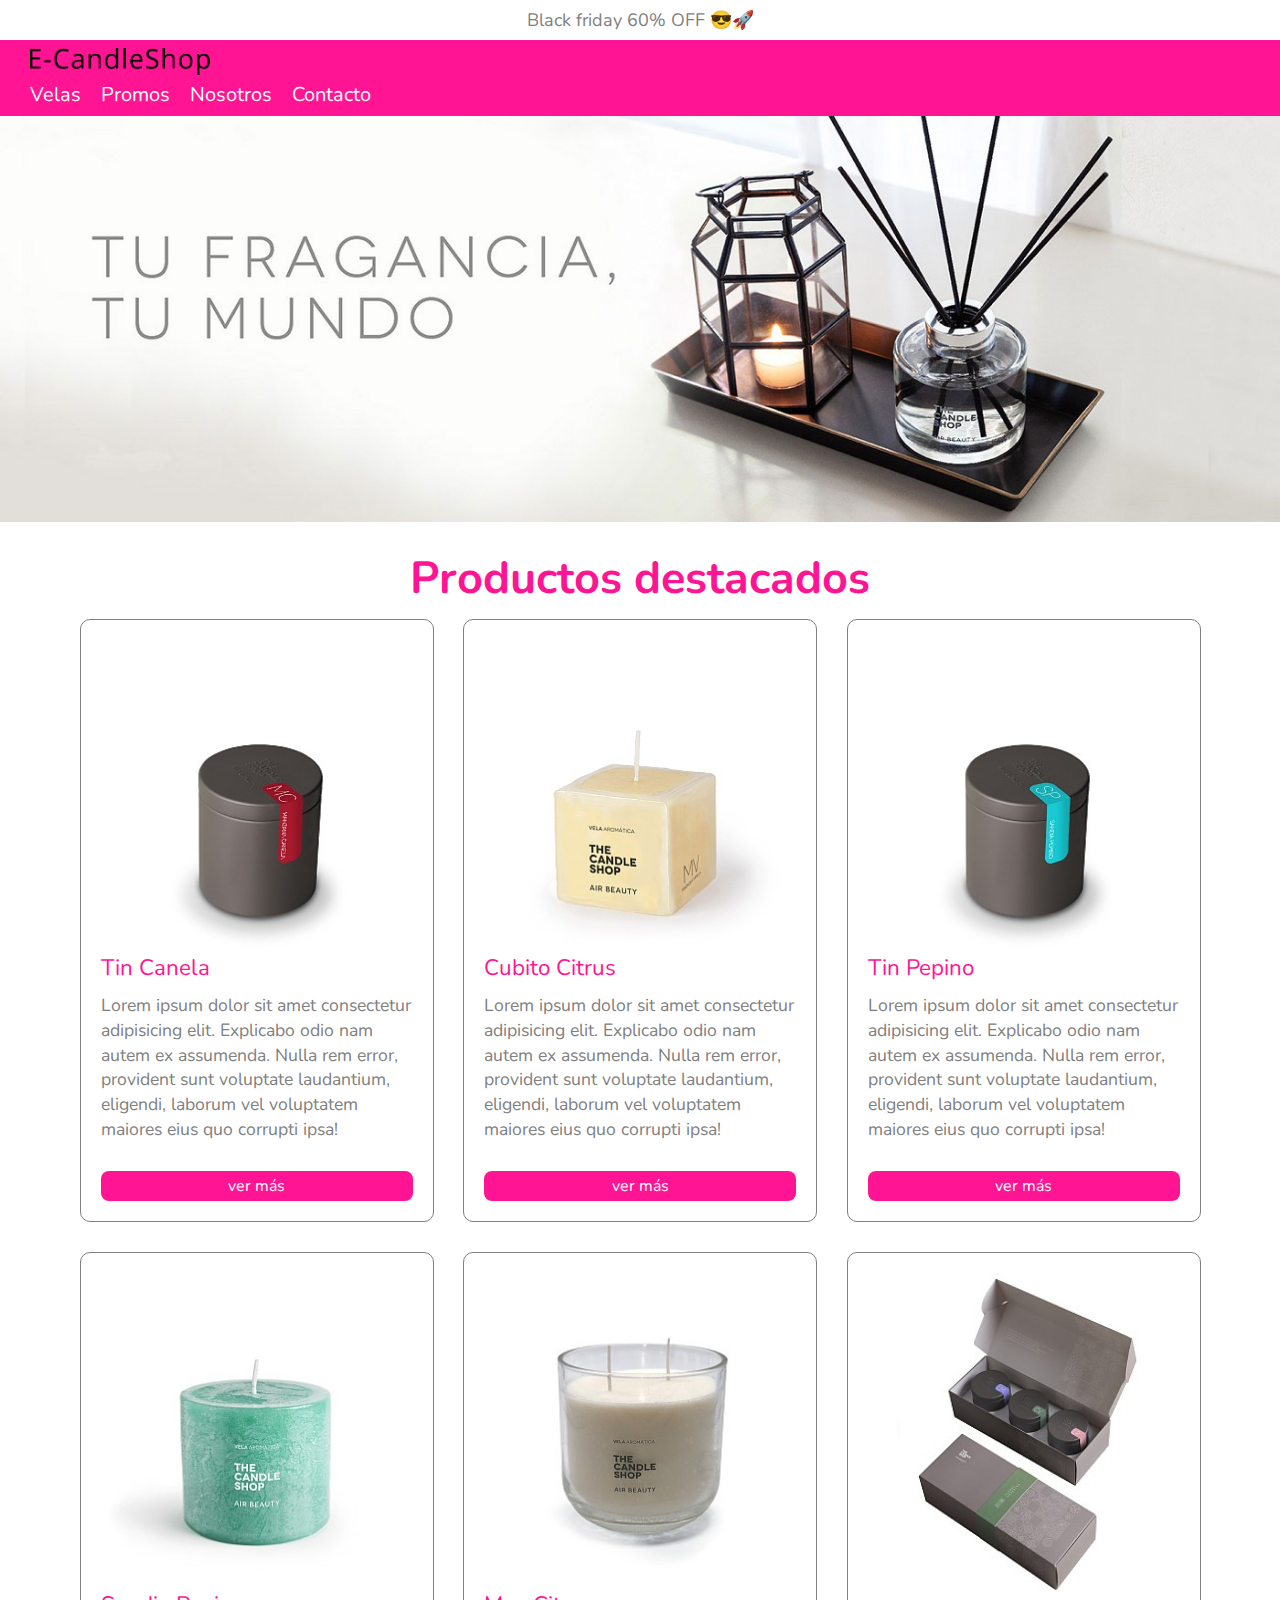
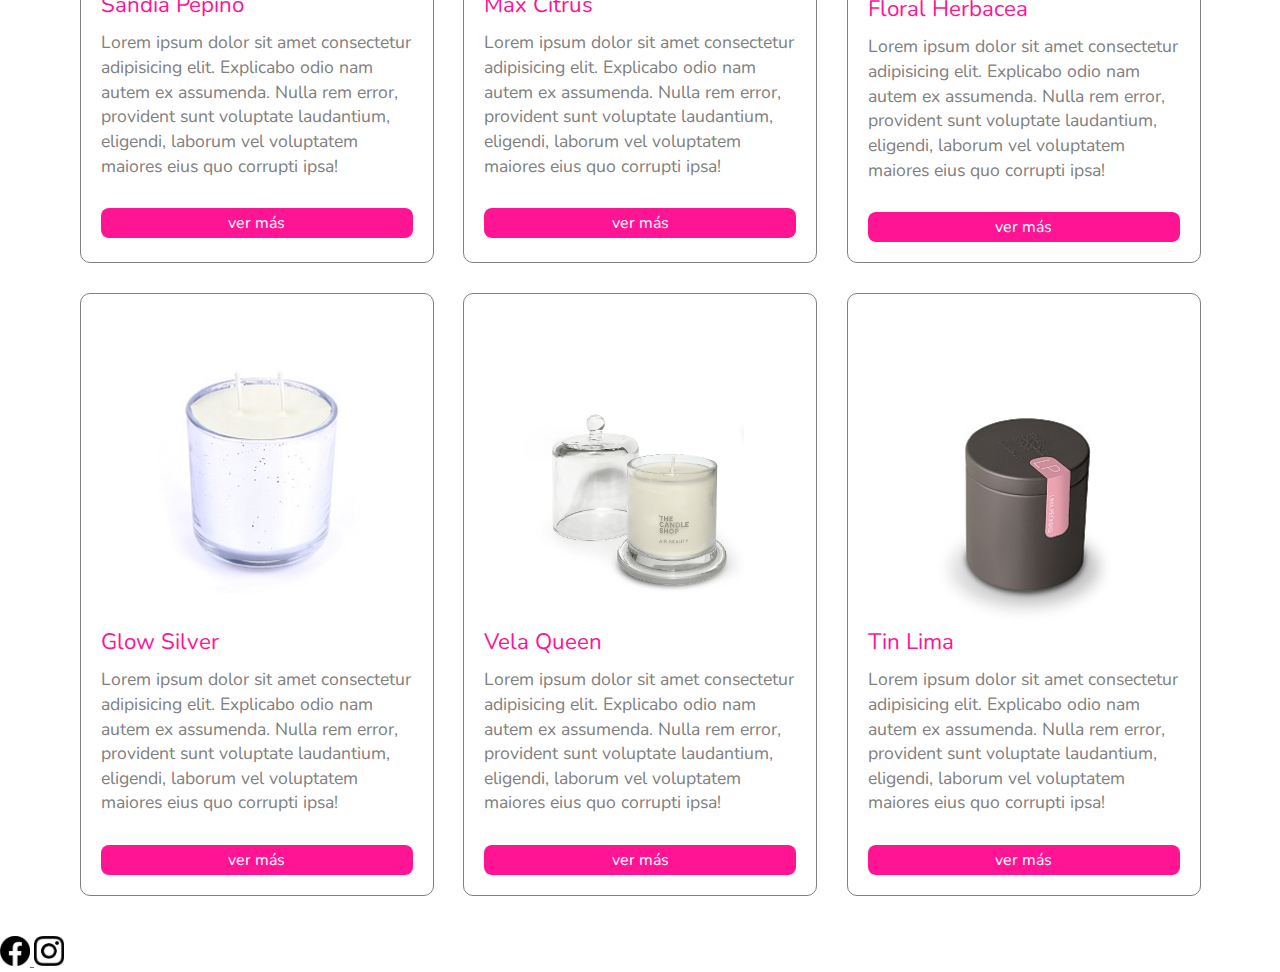
<file: index.html>
<!DOCTYPE html>
<html lang="es">
<head>
    <meta charset="UTF-8">
    <meta name="viewport" content="width=device-width, initial-scale=1.0">
    <title>E-candleShop - Velas artesanales 100% organicas</title>
    <!-- favicon -->
    <link rel="shortcut icon" href="./img/favicon.png" type="image/x-icon">
    <!-- mi css-->
    <link rel="stylesheet" href="./css/style.css">
</head>
<body>
    <div class="box-adds">
       <p>Black friday 60% OFF 😎🚀</p>
    </div>
    <!-- starts nav -->
    <nav class="menu">
        <img src="./img/logo.png" alt="Logo de E-candleShop">
        <ul>
            <!-- vinculos relativos -->
            <li>
                <a href="./pages/velas.html">Velas</a>
            </li>
            <li>
              <a href="./pages/promos.html">Promos</a>  
            </li>
            <li>
               <a href="./pages/nosotros.html">Nosotros</a> 
            </li>
            <li>
               <a href="./pages/contacto.html">Contacto</a> 
            </li>
        </ul>
    </nav>
    <!-- ends nav -->
    <!-- starts presentation -->
    <header>
        <img src="./img/headers/header-home.jpg" alt="Difusor artesanal de sabor rosa de soja 100% organica">
    </header>
    <!-- ends presentation -->
    <main>
        <!-- starts products -->
        <h1 class="text-bold">Productos destacados</h1>
        <section class="productos-destacados">
            <figure class="productos">
                <img src="./img/productos/Tin_Canela.jpg" alt="sgdfg sdffggf ">
                <figcaption>Tin Canela</figcaption>
                <p>Lorem ipsum dolor sit amet consectetur adipisicing elit. Explicabo odio nam autem ex assumenda. Nulla rem error, provident sunt voluptate laudantium, eligendi, laborum vel voluptatem maiores eius quo corrupti ipsa!</p>
                <a href="#">ver más</a>
            </figure>
            <!-- ends box 1 -->
            <figure class="productos">
                <img src="./img/productos/Cubito_Citrus.jpg" alt="sgdfg sdffggf ">
                <figcaption>Cubito Citrus</figcaption>
                <p>Lorem ipsum dolor sit amet consectetur adipisicing elit. Explicabo odio nam autem ex assumenda. Nulla rem error, provident sunt voluptate laudantium, eligendi, laborum vel voluptatem maiores eius quo corrupti ipsa!</p>
                <a href="#">ver más</a>
            </figure>
            <!-- ends box 2 -->
            <figure class="productos">
                <img src="./img/productos/Tin_Pepino.jpg" alt="sgdfg sdffggf ">
                <figcaption>Tin Pepino</figcaption>
                <p>Lorem ipsum dolor sit amet consectetur adipisicing elit. Explicabo odio nam autem ex assumenda. Nulla rem error, provident sunt voluptate laudantium, eligendi, laborum vel voluptatem maiores eius quo corrupti ipsa!</p>
                <a href="#">ver más</a>
            </figure>
            <!-- ends box 3 -->
            <figure class="productos">
                <img src="./img/productos/Sandia_Pepino_10X10.jpg" alt="sgdfg sdffggf ">
                <figcaption>Sandia Pepino</figcaption>
                <p>Lorem ipsum dolor sit amet consectetur adipisicing elit. Explicabo odio nam autem ex assumenda. Nulla rem error, provident sunt voluptate laudantium, eligendi, laborum vel voluptatem maiores eius quo corrupti ipsa!</p>
                <a href="#">ver más</a>
            </figure>
            <!-- ends box 4 -->
            <figure class="productos">
                <img src="./img/productos/Max_Citrus.jpg" alt="sgdfg sdffggf ">
                <figcaption>Max Citrus</figcaption>
                <p>Lorem ipsum dolor sit amet consectetur adipisicing elit. Explicabo odio nam autem ex assumenda. Nulla rem error, provident sunt voluptate laudantium, eligendi, laborum vel voluptatem maiores eius quo corrupti ipsa!</p>
                <a href="#">ver más</a>
            </figure>
            <!-- ends box 4 -->
            <figure class="productos">
                <img src="./img/productos/Floral_Herbacea.jpg" alt="sgdfg sdffggf ">
                <figcaption>Floral Herbacea</figcaption>
                <p>Lorem ipsum dolor sit amet consectetur adipisicing elit. Explicabo odio nam autem ex assumenda. Nulla rem error, provident sunt voluptate laudantium, eligendi, laborum vel voluptatem maiores eius quo corrupti ipsa!</p>
                <a href="#">ver más</a>
            </figure>
            <!-- ends box 4 -->
            <figure class="productos">
                <img src="./img/productos/Glow_Silver_XL.jpg" alt="sgdfg sdffggf ">
                <figcaption>Glow Silver</figcaption>
                <p>Lorem ipsum dolor sit amet consectetur adipisicing elit. Explicabo odio nam autem ex assumenda. Nulla rem error, provident sunt voluptate laudantium, eligendi, laborum vel voluptatem maiores eius quo corrupti ipsa!</p>
                <a href="#">ver más</a>
            </figure>
            <!-- ends box 4 -->
            <figure class="productos">
                <img src="./img/productos/Vela_Queen_II.jpg" alt="sgdfg sdffggf ">
                <figcaption>Vela Queen</figcaption>
                <p>Lorem ipsum dolor sit amet consectetur adipisicing elit. Explicabo odio nam autem ex assumenda. Nulla rem error, provident sunt voluptate laudantium, eligendi, laborum vel voluptatem maiores eius quo corrupti ipsa!</p>
                <a href="#">ver más</a>
            </figure>
            <!-- ends box 4 -->
            <figure class="productos">
                <img src="./img/productos/Tin_Lima.jpg" alt="sgdfg sdffggf ">
                <figcaption>Tin Lima</figcaption>
                <p>Lorem ipsum dolor sit amet consectetur adipisicing elit. Explicabo odio nam autem ex assumenda. Nulla rem error, provident sunt voluptate laudantium, eligendi, laborum vel voluptatem maiores eius quo corrupti ipsa!</p>
                <a href="#">ver más</a>
            </figure>
            <!-- ends box 4 -->
        </section>
        <!-- ends products -->
    </main>
    <!-- starts footer -->
    <footer>
        <!-- starts social icons -->
        <div>
            <!-- vinculos absolutos -->
            <a href="https://coderhouse.com" target="_blank">
                <img src="./img/iconos/facebook.png" alt="Seguinos en Facebook">
            </a>
            <a href="https://instagram.com" target="_blank">
                <img src="./img/iconos/instagram.png" alt="Seguinos en Instagram">
            </a>
        </div>
        <!-- ends social icons -->
    </footer>
    <!-- ends footer -->
</body>
</html>
</file>
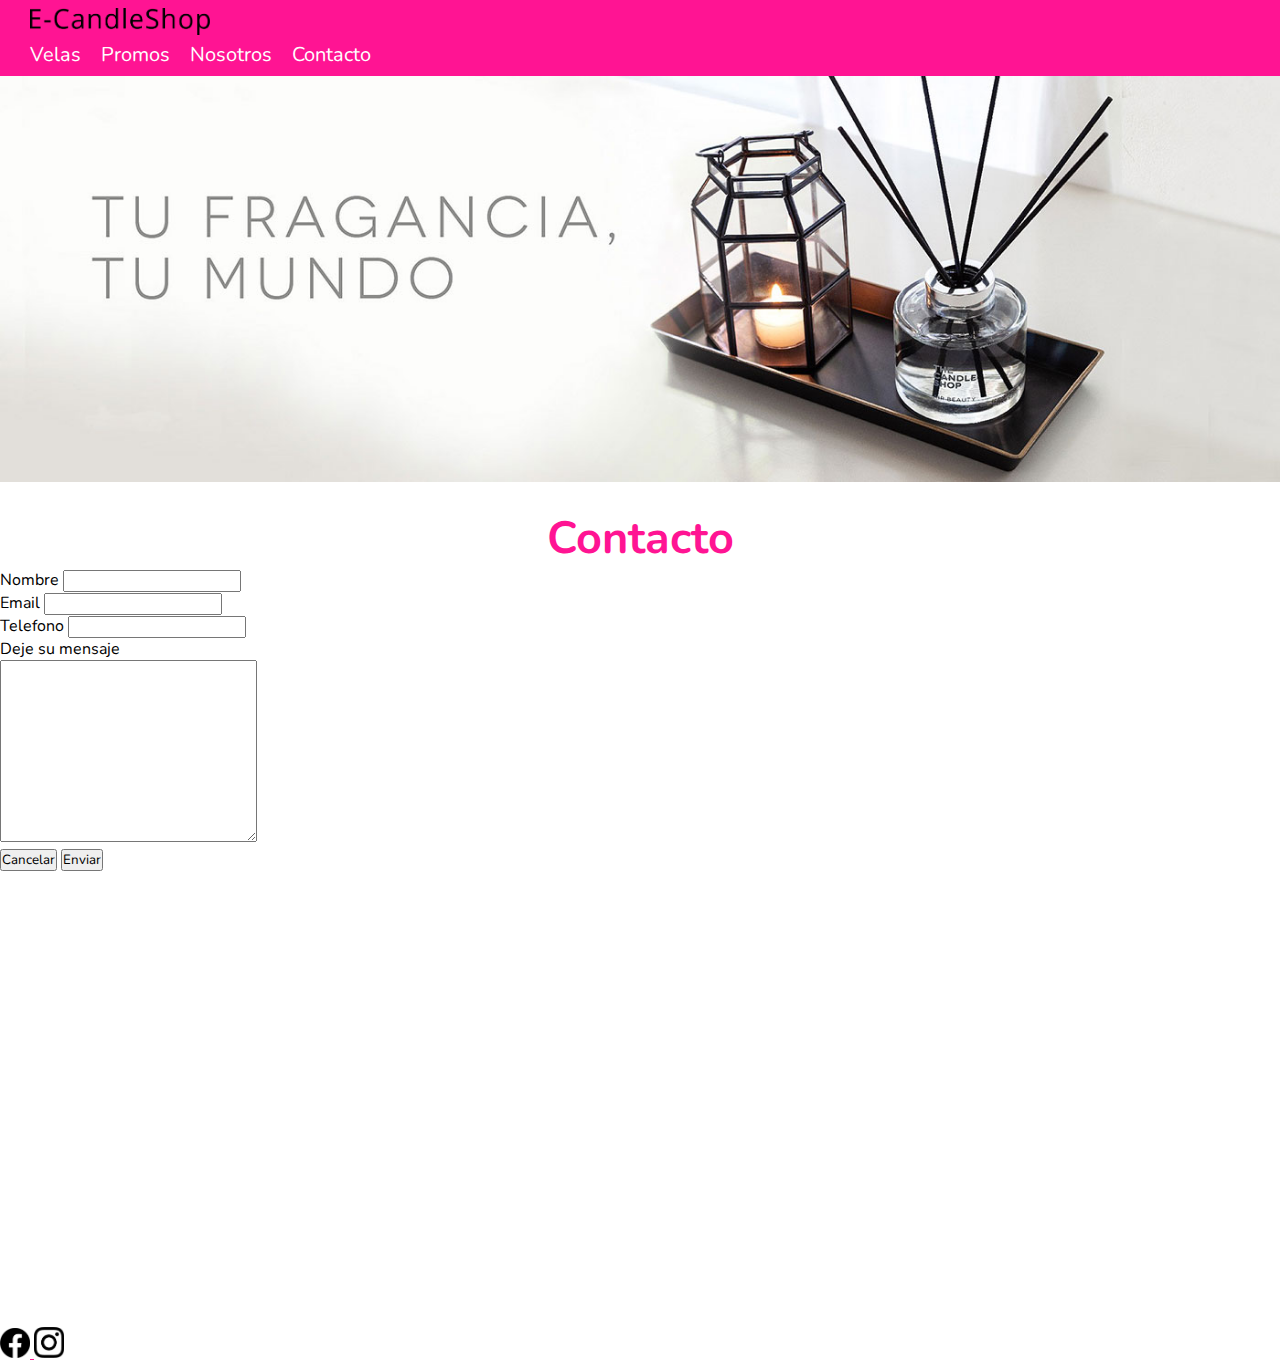
<file: pages/contacto.html>
<!DOCTYPE html>
<html lang="es">
<head>
    <meta charset="UTF-8">
    <meta name="viewport" content="width=device-width, initial-scale=1.0">
    <title>E-candleShop - Contacto</title>
    <!-- favicon -->
    <link rel="shortcut icon" href="../img/favicon.png" type="image/x-icon">
    <link rel="stylesheet" href="../css/style.css">
</head>
<body>
    <!-- starts nav -->
    <nav class="menu">
        <a href="../index.html">
            <img src="../img/logo.png" alt="Logo de E-candleShop">
        </a>
        <ul>
            <li>
                <a href="./velas.html">Velas</a>
            </li>
            <li>
              <a href="./promos.html">Promos</a>  
            </li>
            <li>
               <a href="./nosotros.html">Nosotros</a> 
            </li>
            <li>
               <a href="#">Contacto</a> 
            </li>
        </ul>
    </nav>
    <!-- ends nav -->
    <!-- starts presentation -->
    <header>
        <img src="../img/headers/header-home.jpg" alt="Difusor artesanal de sabor rosa de soja 100% organica">
    </header>
    <!-- ends presentation -->
    <main>
        <!-- starts intro -->
        <section>
            <h1>Contacto</h1>
            <form action="envio.php" method="post">
                <div>
                    <label for="nombre">Nombre</label>
                    <input type="text" id="nombre">
                </div>
                <div>
                    <label for="email">Email</label>
                    <input type="email" id="email">
                </div>
                <div>
                    <label for="tel">Telefono</label>
                    <input type="tel" id="tel">
                </div>
                <div>
                    <label for="mensaje">Deje su mensaje</label>
                    <br>
                    <textarea name="" id="" cols="30" rows="10"></textarea>
                </div>
                <input type="reset" value="Cancelar">
                <input type="submit" value="Enviar">
            </form>
            <!-- ends form -->
            <!-- starts map -->
            <iframe src="https://www.google.com/maps/embed?pb=!1m18!1m12!1m3!1d3283.8376151170237!2d-58.39182389999999!3d-34.6082675!2m3!1f0!2f0!3f0!3m2!1i1024!2i768!4f13.1!3m3!1m2!1s0x95bccac2fdcc9781%3A0xbc63274c7a8b0df8!2sAv.%20Callao%2067%2C%20C1022AAA%20CABA!5e0!3m2!1ses!2sar!4v1701306752340!5m2!1ses!2sar" width="600" height="450" style="border:0;" allowfullscreen="" loading="lazy" referrerpolicy="no-referrer-when-downgrade"></iframe>
            <!-- ends map -->
            <!-- youtube
            <iframe width="560" height="315" src="https://www.youtube.com/embed/KiCrU4I2C0w?si=uqKs2I5ZRkrCD0Aj" title="YouTube video player" frameborder="0" allow="accelerometer; autoplay; clipboard-write; encrypted-media; gyroscope; picture-in-picture; web-share" allowfullscreen></iframe>-->
            <!-- spotify 
            <iframe style="border-radius:12px" src="https://open.spotify.com/embed/playlist/0YVdd0Lau3Qah8E111qBIa?utm_source=generator&theme=0" width="100%" height="352" frameBorder="0" allowfullscreen="" allow="autoplay; clipboard-write; encrypted-media; fullscreen; picture-in-picture" loading="lazy"></iframe>-->
        </section>
    </main>
    <!-- starts footer -->
    <footer>
        <!-- starts social icons -->
        <div>
            <!-- vinculos absolutos -->
            <a href="https://coderhouse.com" target="_blank">
                <img src="../img/iconos/facebook.png" alt="Seguinos en Facebook">
            </a>
            <a href="https://instagram.com" target="_blank">
                <img src="../img/iconos/instagram.png" alt="Seguinos en Instagram">
            </a>
        </div>
        <!-- ends social icons -->
    </footer>
    <!-- ends footer -->
</body>
</html>
</file>
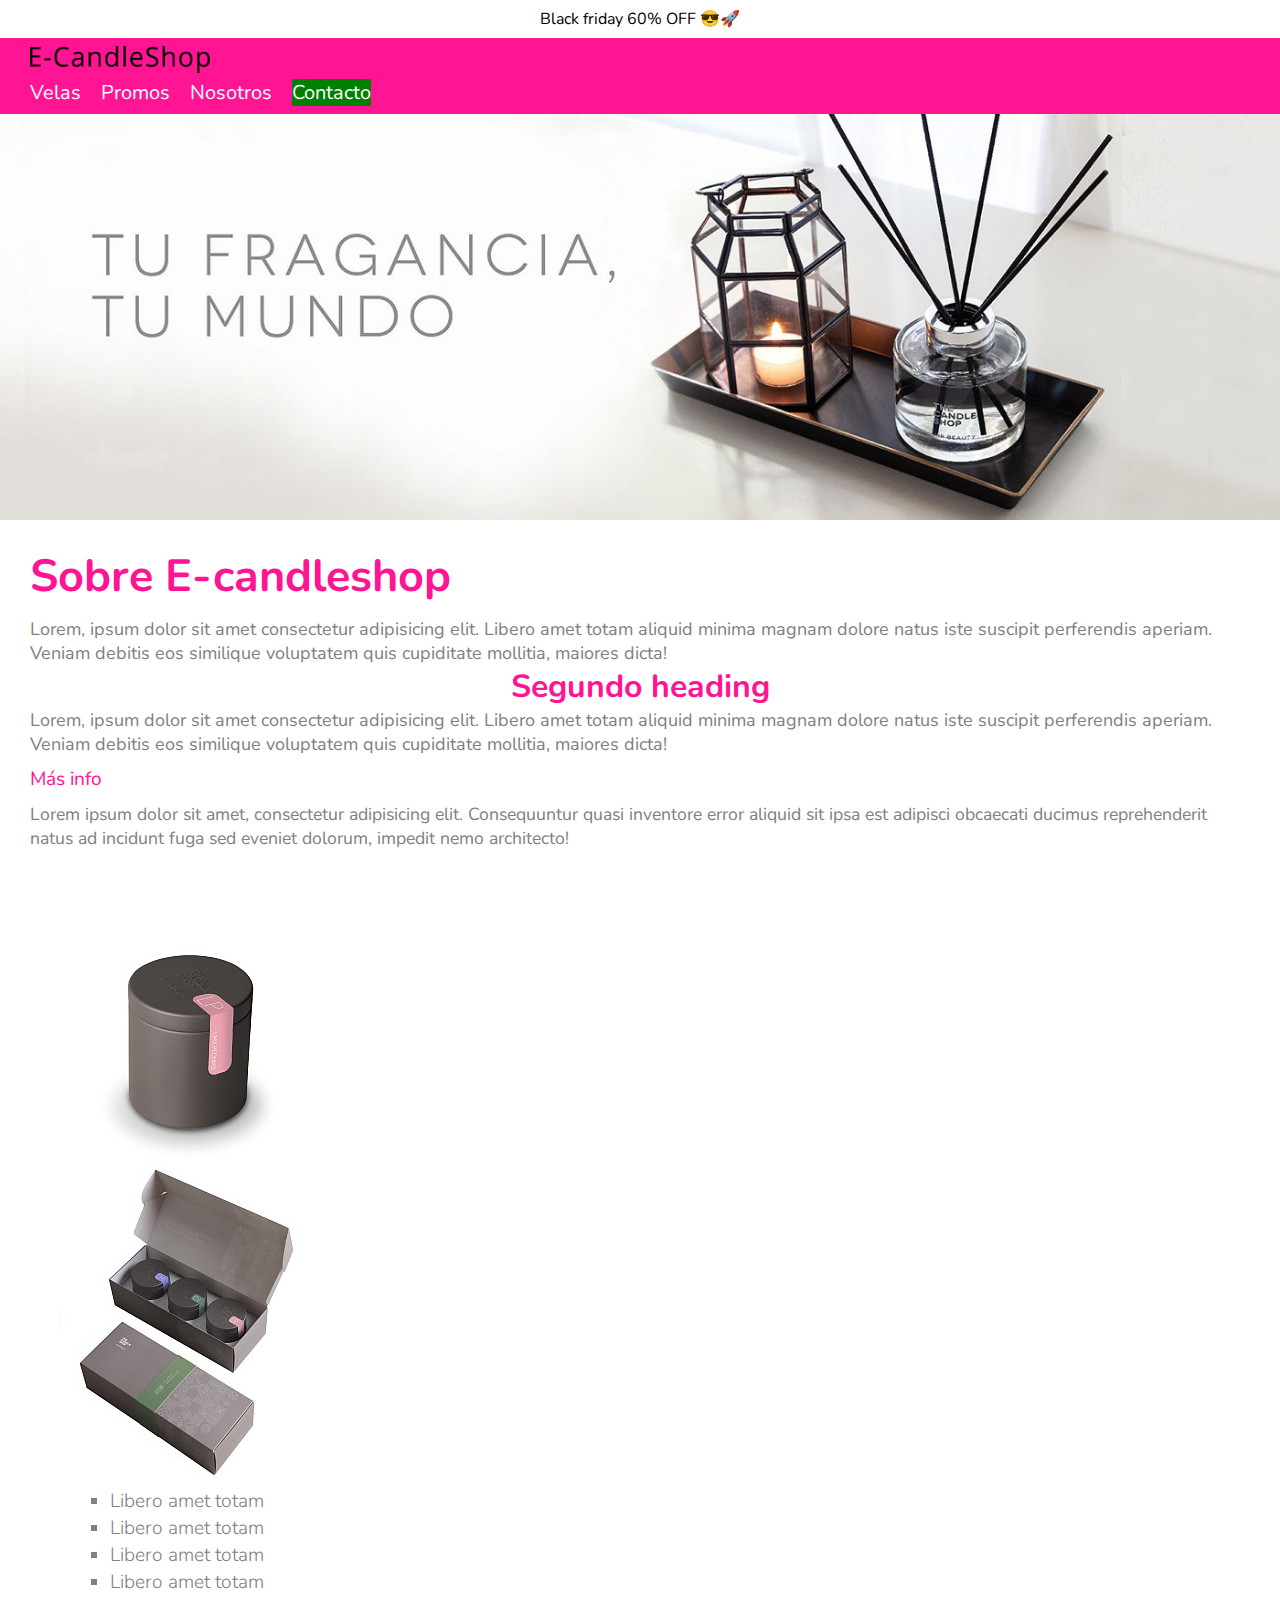
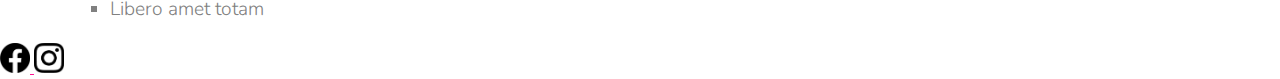
<file: pages/nosotros.html>
<!DOCTYPE html>
<html lang="es">
<head>
    <meta charset="UTF-8">
    <meta name="viewport" content="width=device-width, initial-scale=1.0">
    <title>E-candleShop - Sobre nosotros</title>
    <!-- favicon -->
    <link rel="shortcut icon" href="../img/favicon.png" type="image/x-icon">
    <link rel="stylesheet" href="../css/style.css">
</head>
<body>
    <div class="box-adds">
        Black friday 60% OFF 😎🚀
    </div>
    <!-- starts nav -->
    <nav class="menu">
        <a href="../index.html">
            <img src="../img/logo.png" alt="Logo de E-candleShop">
        </a>
        <ul>
            <li>
                <a href="./velas.html">Velas</a>
            </li>
            <li>
              <a href="./promos.html">Promos</a>  
            </li>
            <li>
               <a href="#">Nosotros</a> 
            </li>
            <li>
               <a href="./contacto.html" class="active">Contacto</a> 
            </li>
        </ul>
    </nav>
    <!-- ends nav -->
    <!-- starts presentation -->
    <header>
        <img src="../img/headers/header-home.jpg" alt="Difusor artesanal de sabor rosa de soja 100% organica">
    </header>
    <!-- ends presentation -->
    <main class="about">
        <section class="about__box">
            <div>
                <h1 class="about__header--left">Sobre E-candleshop</h1>
                <p>Lorem, ipsum dolor sit amet consectetur adipisicing elit. Libero amet totam aliquid minima magnam dolore     <span>natus iste suscipit perferendis aperiam</span>. Veniam debitis eos similique voluptatem quis cupiditate mollitia, maiores dicta!</p>
                <h2>Segundo heading</h2>
                <p class="about__text--important">Lorem, ipsum dolor sit amet consectetur adipisicing elit. Libero amet totam aliquid minima magnam dolore natus iste suscipit perferendis aperiam. Veniam debitis eos similique voluptatem quis cupiditate mollitia, maiores dicta!</p>
            </div>
        </section>
        <section class="about__box--reverse">
            <ul class="about__list--gray">
                <li>Libero amet totam</li>
                <li class="sinBold">Libero amet totam</li>
                <li>Libero amet totam</li>
                <li>Libero amet totam</li>
                <li>Libero amet totam</li>
            </ul>
            <img src="../img/productos/Floral_Herbacea.jpg" alt="">
            <img src="../img/productos/Tin_Lima.jpg" alt="">
            <p class="about__text--md">Lorem ipsum dolor sit amet, consectetur adipisicing elit. Consequuntur quasi inventore error aliquid sit ipsa est adipisci obcaecati ducimus reprehenderit natus ad incidunt fuga sed eveniet dolorum, impedit nemo architecto!</p>
            <a href="#" class="about__link--left">Más info</a>
        </section>
        
    </main>
    <!-- starts footer -->
    <footer>
        <!-- starts social icons -->
        <div>
            <!-- vinculos absolutos -->
            <a href="https://coderhouse.com" target="_blank">
                <img src="../img/iconos/facebook.png" alt="Seguinos en Facebook">
            </a>
            <a href="https://instagram.com" target="_blank">
                <img src="../img/iconos/instagram.png" alt="Seguinos en Instagram">
            </a>
        </div>
        <!-- ends social icons -->
    </footer>
    <!-- ends footer -->
</body>
</html>
</file>
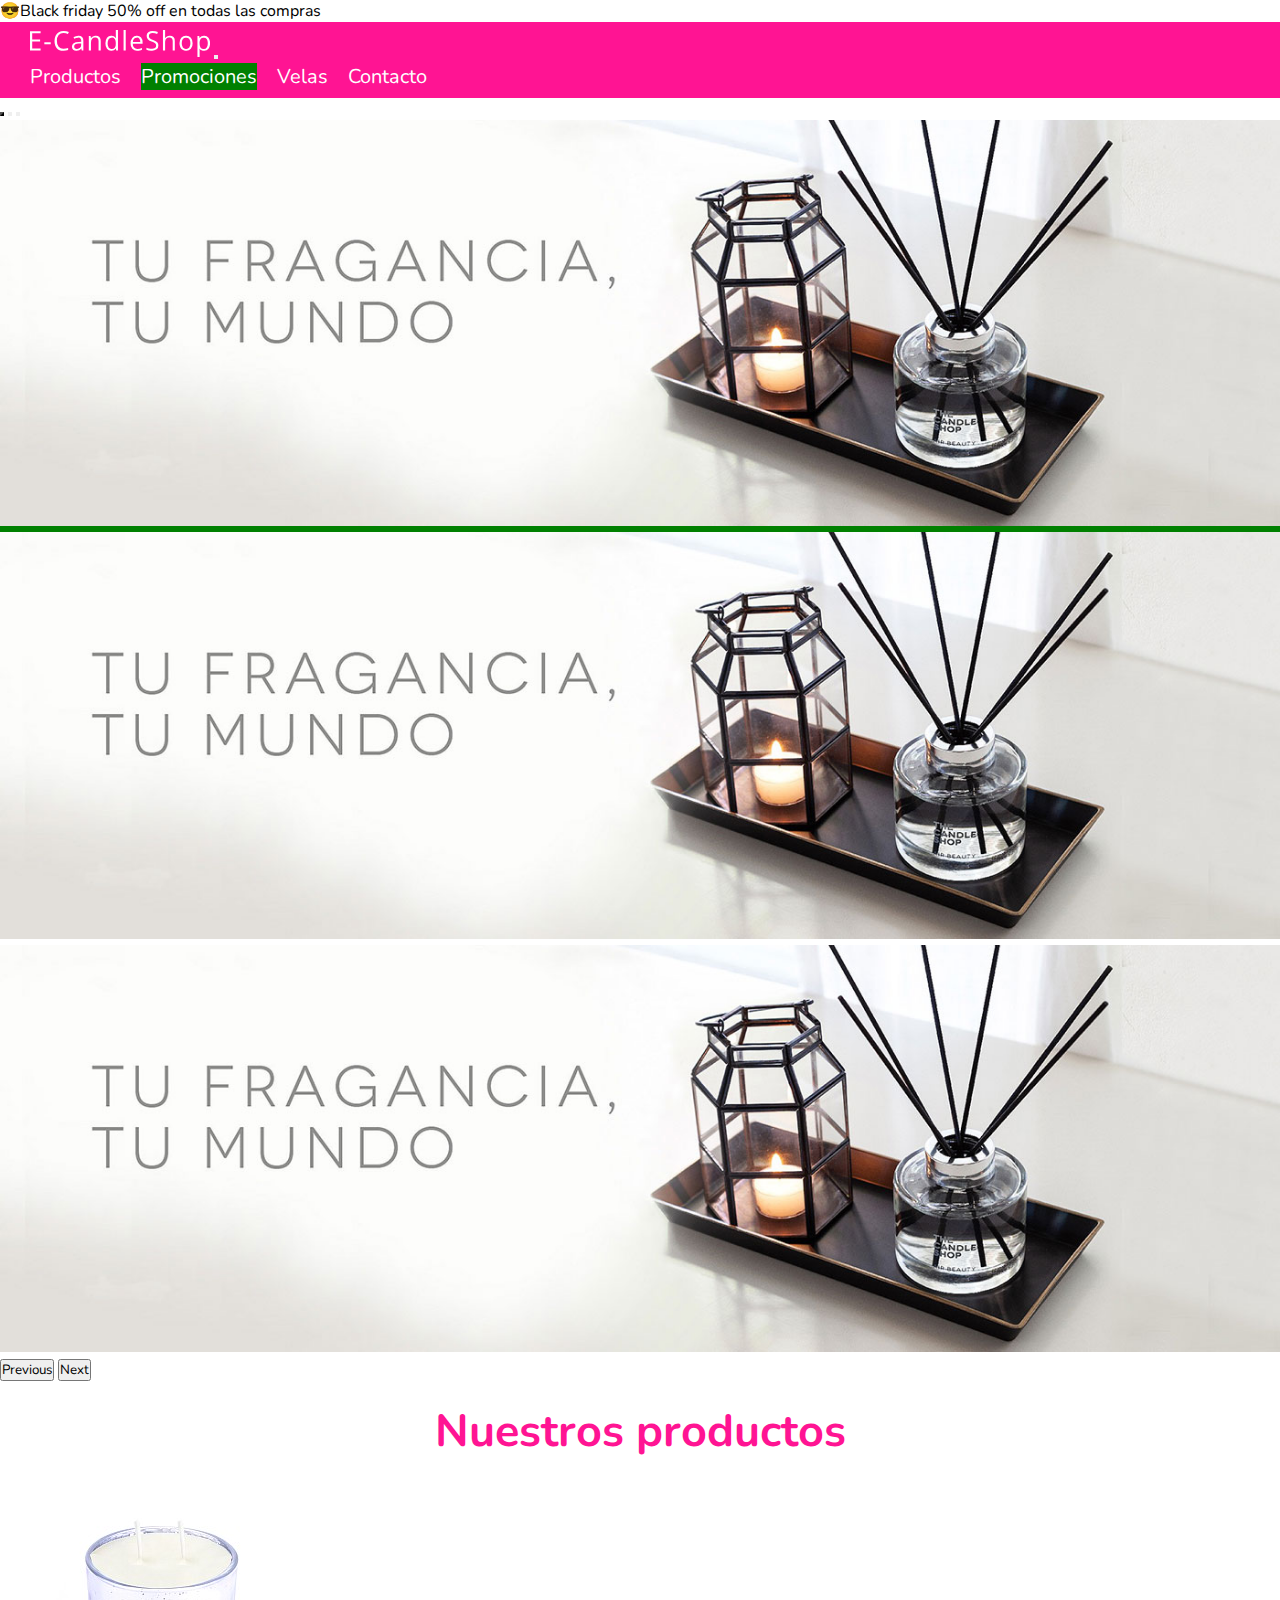
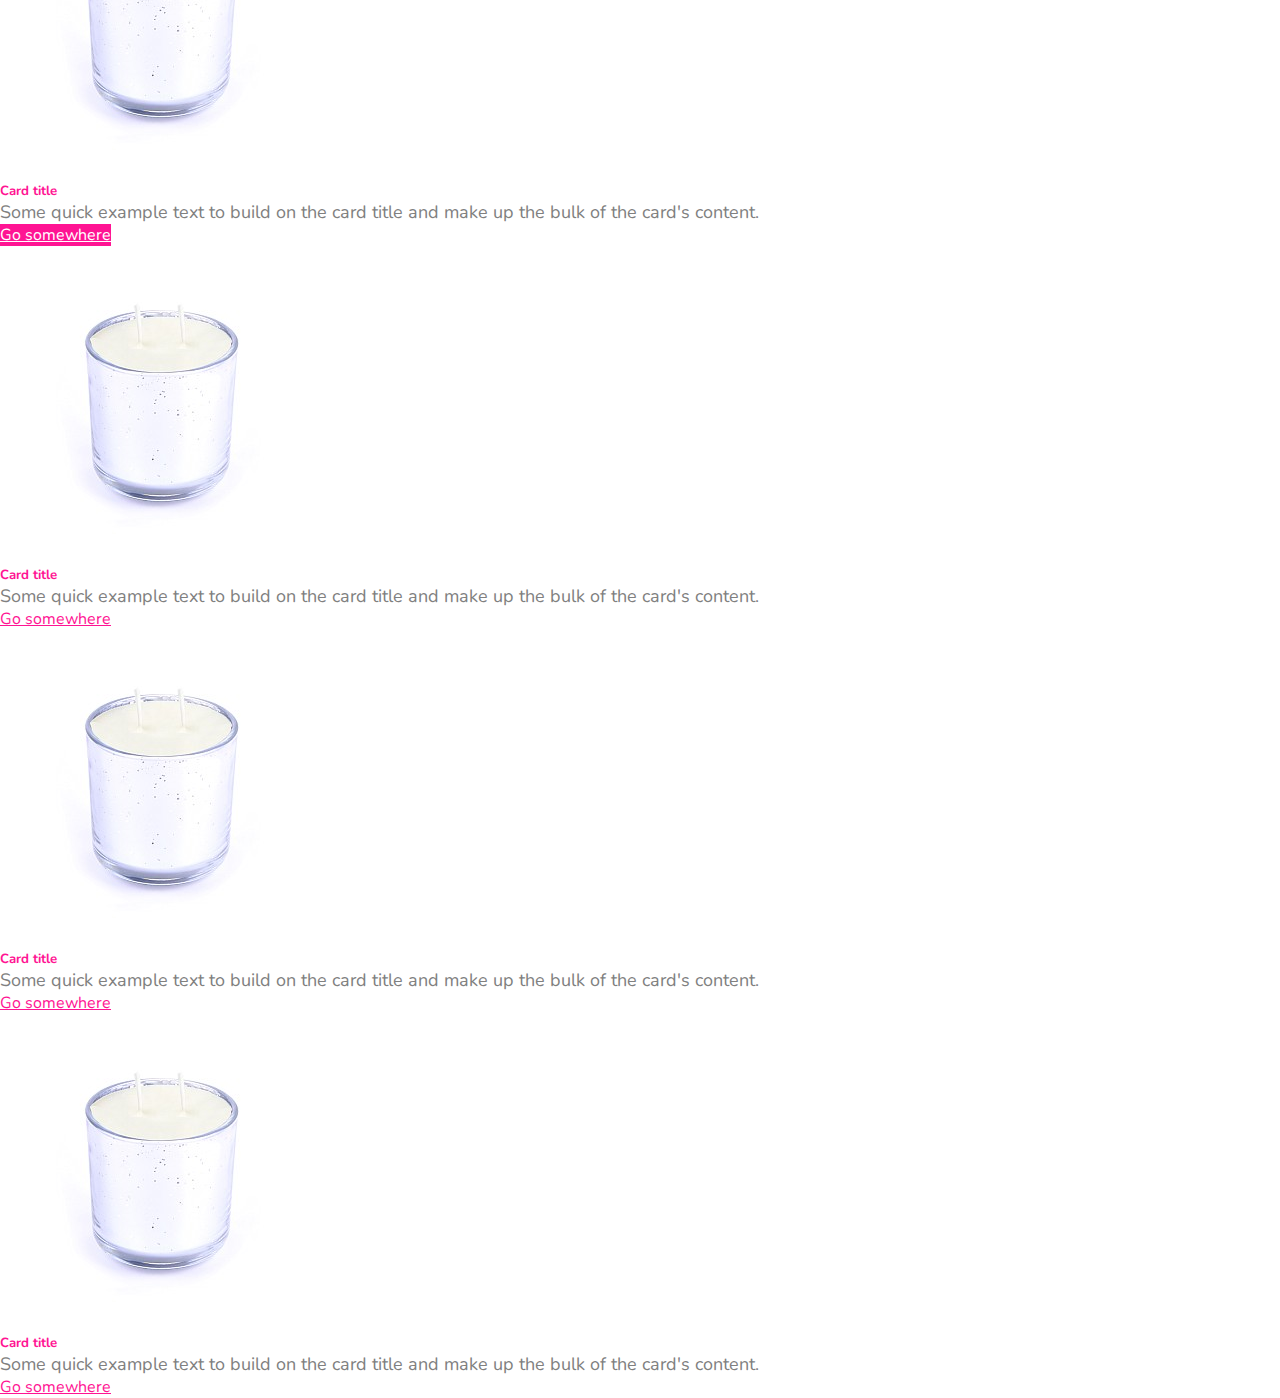
<file: pages/promos.html>
<!DOCTYPE html>
<html lang="es">
<head>
    <meta charset="UTF-8">
    <meta name="viewport" content="width=device-width, initial-scale=1.0">
    <title>E-candleShop - Promos del mes</title>
    <!-- favicon -->
    <link rel="shortcut icon" href="../img/favicon.png" type="image/x-icon">
    <!-- css BS -->
    <link href="https://cdn.jsdelivr.net/npm/bootstrap@5.3.2/dist/css/bootstrap.min.css" rel="stylesheet" integrity="sha384-T3c6CoIi6uLrA9TneNEoa7RxnatzjcDSCmG1MXxSR1GAsXEV/Dwwykc2MPK8M2HN" crossorigin="anonymous">
    <!-- mi css -->
    <link rel="stylesheet" href="../css/style.css">
</head>
<body>
    <div class="text-center text-secondary py-2">
        😎Black friday 50% off en todas las compras
    </div>
    <!-- starts nav -->
    <nav class="navbar navbar-expand-lg menu sticky-top">
        <div class="container-fluid">
            <!-- aca va el logo -->
          <a class="navbar-brand" href="../index.html">
            <img src="../img/logo.svg" alt="sdffasdfadsfasdff">
          </a>
          <!-- no tocar el btn hamburgesa -->
          <button class="navbar-toggler" type="button" data-bs-toggle="collapse" data-bs-target="#navbarSupportedContent" aria-controls="navbarSupportedContent" aria-expanded="false" aria-label="Toggle navigation">
            <!-- aca van las tres lineas de tu btn hamburgesa, png, svg, jpg -->
            <span class="navbar-toggler-icon"></span>
          </button>
          <div class="collapse navbar-collapse" id="navbarSupportedContent">
            <ul class="navbar-nav ms-auto mb-2 mb-lg-0">
              <li class="nav-item">
                <a class="nav-link" aria-current="page" href="#">Productos</a>
              </li>
              <li class="nav-item">
                <a class="nav-link active" href="./promos.html">Promociones</a>
              </li>
              <li class="nav-item">
                <a class="nav-link" href="#">Velas</a>
              </li>
              <li class="nav-item">
                <a class="nav-link" href="./contacto.html">Contacto</a>
              </li>
            </ul>
          </div>
        </div>
      </nav>
    <!-- ends nav -->
    <!-- starts carousel -->
    <header id="carouselExampleIndicators" class="carousel slide">
        <div class="carousel-indicators">
          <button type="button" data-bs-target="#carouselExampleIndicators" data-bs-slide-to="0" class="active" aria-current="true" aria-label="Slide 1"></button>
          <button type="button" data-bs-target="#carouselExampleIndicators" data-bs-slide-to="1" aria-label="Slide 2"></button>
          <button type="button" data-bs-target="#carouselExampleIndicators" data-bs-slide-to="2" aria-label="Slide 3"></button>
        </div>
        <div class="carousel-inner">
          <div class="carousel-item active">
            <img src="../img/headers/header-home.jpg" class="d-block w-100" alt="...">
          </div>
          <div class="carousel-item">
            <img src="../img/headers/header-home.jpg" class="d-block w-100" alt="...">
          </div>
          <div class="carousel-item">
            <img src="../img/headers/header-home.jpg" class="d-block w-100" alt="...">
          </div>
        </div>
        <button class="carousel-control-prev" type="button" data-bs-target="#carouselExampleIndicators" data-bs-slide="prev">
          <span class="carousel-control-prev-icon" aria-hidden="true"></span>
          <span class="visually-hidden">Previous</span>
        </button>
        <button class="carousel-control-next" type="button" data-bs-target="#carouselExampleIndicators" data-bs-slide="next">
          <span class="carousel-control-next-icon" aria-hidden="true"></span>
          <span class="visually-hidden">Next</span>
        </button>
    </header>
    <!-- ends carousel -->
    <main class="container-fluid">
        <h1 class="text-end text-md-center text-lg-start mt-3 text-pink">Nuestros productos</h1>
        <!-- arranca sistema de grillas de bs -->
        <div class="row">
            <article class="col-sm-12 col-md-6 col-lg-3 mb-3">
                <div class="card">
                    <img src="../img/productos/Glow_Silver_XL.jpg" class="card-img-top w-100" alt="sdfasdgsdg">
                    <div class="card-body">
                      <h5 class="card-title">Card title</h5>
                      <p class="card-text">Some quick example text to build on the card title and make up the bulk of the card's content.</p>
                      <a href="#" class="btn bg-pink d-block mx-auto">Go somewhere</a>
                    </div>
                  </div>
            </article><!-- ends card 1 -->
            <article class="col-sm-12 col-md-6 col-lg-3 mb-3">
                <div class="card">
                    <img src="../img/productos/Glow_Silver_XL.jpg" class="card-img-top w-100" alt="sdfasdgsdg">
                    <div class="card-body">
                      <h5 class="card-title">Card title</h5>
                      <p class="card-text">Some quick example text to build on the card title and make up the bulk of the card's content.</p>
                      <a href="#" class="btn btn-primary">Go somewhere</a>
                    </div>
                  </div>
            </article><!-- ends card 2 -->
            <article class="col-sm-12 col-md-6 col-lg-3 mb-3">
                <div class="card">
                    <img src="../img/productos/Glow_Silver_XL.jpg" class="card-img-top w-100" alt="sdfasdgsdg">
                    <div class="card-body">
                      <h5 class="card-title">Card title</h5>
                      <p class="card-text">Some quick example text to build on the card title and make up the bulk of the card's content.</p>
                      <a href="#" class="btn btn-primary">Go somewhere</a>
                    </div>
                  </div>
            </article><!-- ends card 3 -->
            <article class="col-sm-12 col-md-6 col-lg-3 mb-3">
                <div class="card">
                    <img src="../img/productos/Glow_Silver_XL.jpg" class="card-img-top w-100" alt="sdfasdgsdg">
                    <div class="card-body">
                      <h5 class="card-title">Card title</h5>
                      <p class="card-text">Some quick example text to build on the card title and make up the bulk of the card's content.</p>
                      <a href="#" class="btn btn-primary">Go somewhere</a>
                    </div>
                  </div>
            </article><!-- ends card 4 -->
        </div><!-- ends row -->
    </main>
    <!-- js de BS -->
    <script src="https://cdn.jsdelivr.net/npm/bootstrap@5.3.2/dist/js/bootstrap.bundle.min.js" integrity="sha384-C6RzsynM9kWDrMNeT87bh95OGNyZPhcTNXj1NW7RuBCsyN/o0jlpcV8Qyq46cDfL" crossorigin="anonymous"></script>
</body>
</html>
</file>
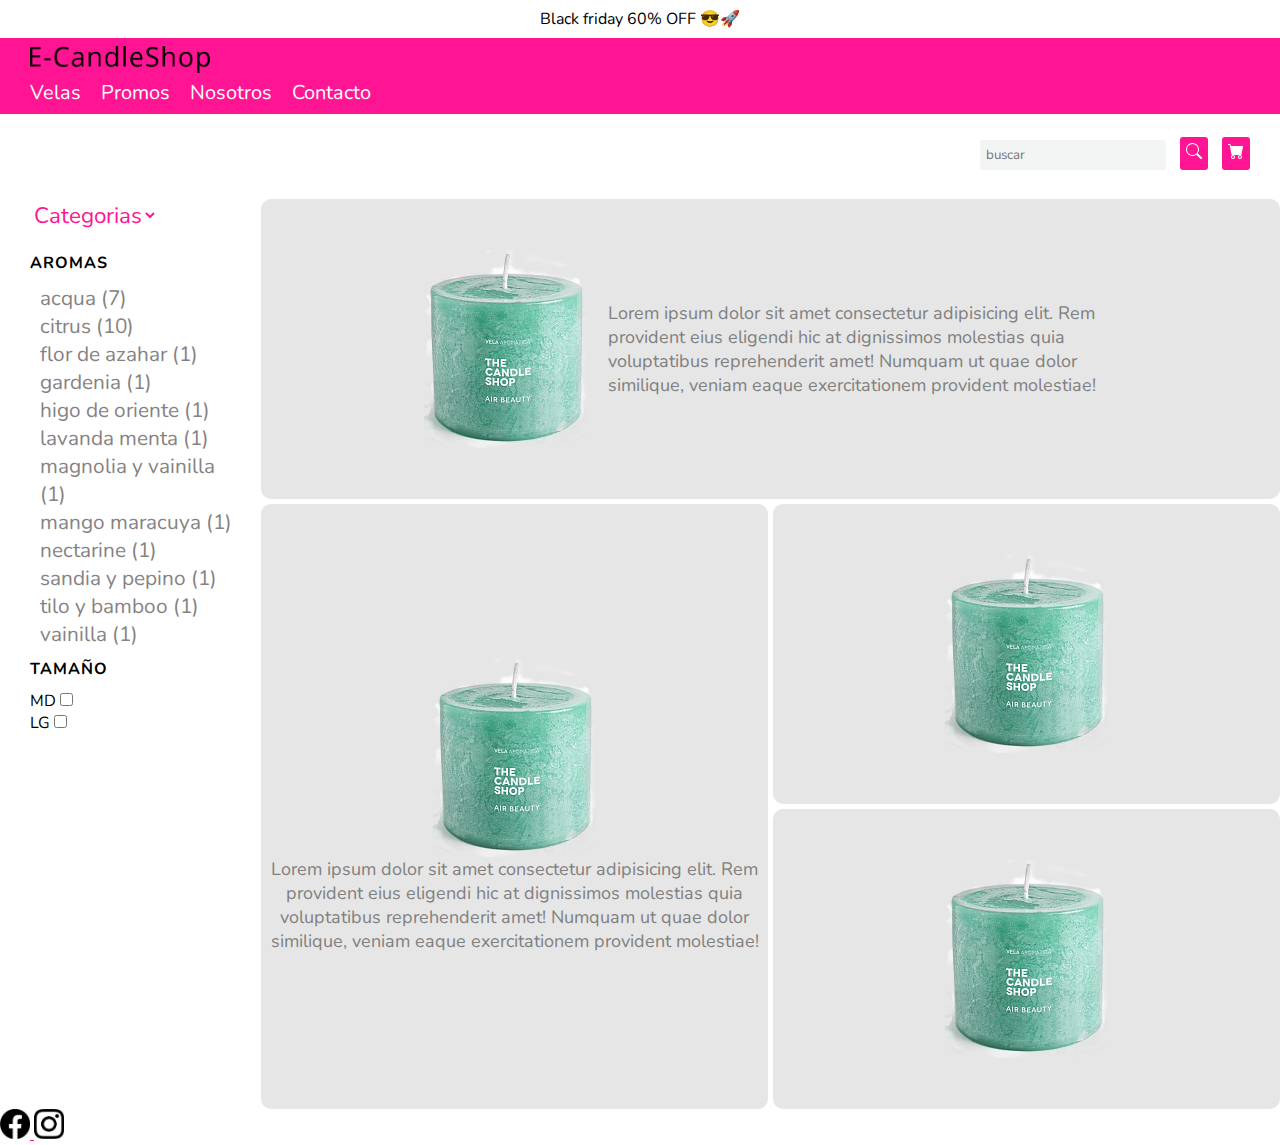
<file: pages/velas.html>
<!DOCTYPE html>
<html lang="es">
<head>
    <meta charset="UTF-8">
    <meta name="viewport" content="width=device-width, initial-scale=1.0">
    <title>E-candleShop - Velas 50%off</title>
    <!-- favicon -->
    <link rel="shortcut icon" href="../img/favicon.png" type="image/x-icon">
    <link rel="stylesheet" href="../css/style.css">
</head>
<body>
    <div class="box-adds">
        Black friday 60% OFF 😎🚀
    </div>
    <!-- starts nav -->
    <nav class="menu">
        <a href="../index.html">
            <img src="../img/logo.png" alt="Logo de E-candleShop">
        </a>
        <ul>
            <li>
                <a href="#">Velas</a>
            </li>
            <li>
              <a href="./promos.html">Promos</a>  
            </li>
            <li>
               <a href="./nosotros.html">Nosotros</a> 
            </li>
            <li>
               <a href="./contacto.html">Contacto</a> 
            </li>
        </ul>
    </nav>
    <!-- ends nav -->
    <main class="store">
        <div class="actions">
            <form action="">
                <input type="text" placeholder="buscar">
                <button>
                    <svg xmlns="http://www.w3.org/2000/svg" width="16" height="16" fill="currentColor" class="bi bi-search" viewBox="0 0 16 16">
                        <path d="M11.742 10.344a6.5 6.5 0 1 0-1.397 1.398h-.001c.03.04.062.078.098.115l3.85 3.85a1 1 0 0 0 1.415-1.414l-3.85-3.85a1.007 1.007 0 0 0-.115-.1zM12 6.5a5.5 5.5 0 1 1-11 0 5.5 5.5 0 0 1 11 0"/>
                    </svg>
                </button>
                <!-- ends btn search -->
                <button>
                    <svg xmlns="http://www.w3.org/2000/svg" width="16" height="16" fill="currentColor" class="bi bi-cart-fill" viewBox="0 0 16 16">
                        <path d="M0 1.5A.5.5 0 0 1 .5 1H2a.5.5 0 0 1 .485.379L2.89 3H14.5a.5.5 0 0 1 .491.592l-1.5 8A.5.5 0 0 1 13 12H4a.5.5 0 0 1-.491-.408L2.01 3.607 1.61 2H.5a.5.5 0 0 1-.5-.5M5 12a2 2 0 1 0 0 4 2 2 0 0 0 0-4m7 0a2 2 0 1 0 0 4 2 2 0 0 0 0-4m-7 1a1 1 0 1 1 0 2 1 1 0 0 1 0-2m7 0a1 1 0 1 1 0 2 1 1 0 0 1 0-2"/>
                    </svg>
                </button>
                <!-- ends btn cart -->
            </form>
        </div>
        <!-- ends actions -->
        <section class="filters">
            <form>
                <select name="categorias">
                    <option>Categorias</option>
                    <option value="velas">Velas</option>
                    <option value="sales">Sales</option>
                    <option value="aromas">Aromas</option>
                </select>
                <span><b>AROMAS</b></span>
                <ul>
                    <li>
                        <a href="#">ACQUA (7)</a>
                    </li>
                    <li>
                        <a href="#">CITRUS (10)</a>
                    </li>
                    <li>
                        <a href="#">FLOR DE AZAHAR (1)</a>
                    </li>
                    <li>
                        <a href="#">GARDENIA (1)</a>
                    </li>
                    <li>
                        <a href="#">HIGO DE ORIENTE (1)</a>
                    </li>
                    <li>
                        <a href="#">LAVANDA MENTA (1)</a>
                    </li>
                    <li>
                        <a href="#">MAGNOLIA Y VAINILLA (1)</a>
                    </li>
                    <li>
                        <a href="#">MANGO MARACUYA (1)</a>
                    </li>
                    <li>
                        <a href="#">NECTARINE (1)</a>
                    </li>
                    <li>
                        <a href="#">SANDIA Y PEPINO (1)</a>
                    </li>
                    <li>
                        <a href="#">TILO Y BAMBOO (1)</a>
                    </li>
                    <li>
                        <a href="#">VAINILLA (1)</a>
                    </li>
                </ul>
                <span><b>TAMAÑO</b></span>
                <div>
                    <label for="mediano">MD</label>
                    <input type="checkbox" id="mediano">
                </div>
                <div>
                    <label for="grande">LG</label>
                    <input type="checkbox" id="grande">
                </div>
            </form>
        </section>
        <!-- ends filters -->
        <section class="prod1 bg-grey">
            <!-- <p>1</p> -->
            <img src="../img/productos/Sandia_Pepino_10X10.png" alt="sdfgdsfg">
            <p>Lorem ipsum dolor sit amet consectetur adipisicing elit. Rem provident eius eligendi hic at dignissimos molestias quia voluptatibus reprehenderit amet! Numquam ut quae dolor similique, veniam eaque exercitationem provident molestiae!</p>
        </section>
        <section class="prod2 bg-grey">
            <!-- <p>2</p> -->
            <img src="../img/productos/Sandia_Pepino_10X10.png" alt="sdfgdsfg">
            <p>Lorem ipsum dolor sit amet consectetur adipisicing elit. Rem provident eius eligendi hic at dignissimos molestias quia voluptatibus reprehenderit amet! Numquam ut quae dolor similique, veniam eaque exercitationem provident molestiae!</p>
        </section>
        <section class="prod3 bg-grey">
            <!-- <p>3</p> -->
            <img src="../img/productos/Sandia_Pepino_10X10.png" alt="sdfgdsfg">
        </section>
        <section class="prod4 bg-grey">
            <!-- <p>4</p> -->
            <img src="../img/productos/Sandia_Pepino_10X10.png" alt="sdfgdsfg">
        </section>
        <!-- ends filters -->
    </main>
    <!-- ends main -->
    <!-- starts footer -->
    <footer>
        <!-- starts social icons -->
        <div>
            <!-- vinculos absolutos -->
            <a href="https://coderhouse.com" target="_blank">
                <img src="../img/iconos/facebook.png" alt="Seguinos en Facebook">
            </a>
            <a href="https://instagram.com" target="_blank">
                <img src="../img/iconos/instagram.png" alt="Seguinos en Instagram">
            </a>
        </div>
        <!-- ends social icons -->
    </footer>
    <!-- ends footer -->
</body>
</html>
</file>
<file: css/style.css>
@import url('https://fonts.googleapis.com/css2?family=Nunito:wght@300;400&display=swap');
/* selector universal */
*{
    font-family: 'Nunito', sans-serif;
    padding: 0;
    margin: 0;
    box-sizing: border-box;
}

/* Estilos generales */
h1{
    font-size: 45px;
    text-align: center;
    margin-top: 20px;
}
h2{
    font-size: 32px;
    text-align: center;
}
p{
    color: gray;
    font-size: 18px;
    line-height: 24px;
}
h1,h2,h3,a{
    color: deeppink;
}

/* Clases utilitarias */
.text-pink{
    color: deeppink;
}
.text-bold{
    font-weight: bold;
}
.text-italic{
    font-style: italic;
}
.text-orange{
    color: orange;
}
.bg-pattern{
    background-image: url(../img/backgrounds/bubble.png);
    background-repeat: repeat;
    background-attachment: fixed;
}
.bg-grey{
    background-color: rgba(128, 128, 128,.2);
}
.card .bg-pink{
    background-color: deeppink;
    color: white;
}
.card .bg-pink:hover{
    background-color: black;
    color: white;
}
.container{
    background-color: pink;
    width:90%;
    height: auto;
    margin: 50px auto ;
    padding: 50px 20px;
    border-bottom: deeppink 3px double;
}

/* Anuncio black friday */
.box-adds{
    background-color: white;
    padding: 8px 0;
    text-align: center;
}

/* Menu*/
.menu{
    background-color: deeppink;
    padding: 8px 30px;

}
    .menu img{
        width: 180px;
    }
    .menu ul{
        list-style: none;
         /* flexbox */
         display: flex;
    }
        .menu ul li{
           /* margin */
           margin-right: 20px;
        }
        .menu ul li a{
            text-decoration: none;
            color:white;
            font-size: 20px;
        }
        /*hover*/
        .menu ul li a:hover{
            text-decoration: underline;
            color: black;
        }

/* Encabezado */
header img{
    width: 100%;
}

/* Pie - footer  */
footer img{
    width:30px
}

/* productos destacados */
.productos-destacados{
    display: flex;
    flex-direction: row;
    flex-wrap: wrap;
    justify-content: space-evenly;
    padding: 10px 50px;
}
    figure.productos{
        border: 1px solid grey;
        border-radius: 10px;
        width: 30%;
        margin-bottom: 30px;
        padding: 20px;
        display: flex;
        flex-direction: column;
        justify-content: center;
    }
    figure.productos img{
        width: 100%;
    }
    figure.productos figcaption{
        color: deeppink;
        font-size:1.4em;
        margin-bottom: 10px;
    }
    figure.productos a{
        background-color: deeppink;
        color: white;
        padding: 4px 30px;
        border-radius: 8px;
        text-align: center;
        text-decoration: none;
        /* display: block;
        margin: auto; */
    }
    figure.productos p{
        font-size: 1.1em;
        line-height: 1.4em;
        margin-bottom: 30px;
    }

/* TIENDA */

/* actions */
.store .actions{
    /* flex*/
}
.store .actions button{
    margin-left: 10px;
    background-color: deeppink;
    color: white;
    padding: 6px;
    border: none;
    border-radius: 3px;
}
.store .actions input{
    padding: 6px;
    border-radius: 3px;
    border: none;
    background-color: rgb(243, 245, 245);
}

/* filters */
.store .filters{
    padding: 0 20px 30px 30px;
}
    .store .filters a{
        color: rgb(134, 130, 132);
        font-size: 1.3em;
        text-decoration: none;
        margin-bottom: 4px;
        text-transform: lowercase;
    }
        .store .filters a:hover{
            color:deeppink;
        }
    .store .filters span{
        display: block;
        color: rgb(0, 0, 0);
        margin: 10px 0;
        letter-spacing: 1px;
    }
    .store .filters select{
        color: deeppink;
        border: none;
        background-color: white;
        margin-bottom: 10px;
        font-size: 1.4em;
    }
    .store .filters li{
        padding-left: 10px;
        list-style: none;
    }

/* tienda GRID*/

.store{
    /* 
    - creamos nuestro grid de 3 cols 20% - 1fr - 1fr y 4 rows 80px - 3 x 300px 
    - difinimos las areas
    - setteamos el gap en 5px
    */
    display: grid;
    grid-template-columns: 20% repeat(2,1fr);
    grid-template-rows:80px repeat(3,300px);
    grid-template-areas: 
    "actions actions actions"
    "filters prod1 prod1"
    "filters prod2 prod3"
    "filters prod2 prod4";
    gap: 5px;
}
    .store .actions{
        padding: 0 30px;
        /*definimos el nombre en el grid */
        grid-area: actions;
        display: flex;
        flex-direction: row;
        justify-content: flex-end;
        align-items: center;
    }
    .store .filters{
        /*definimos el nombre en el grid */
        grid-area: filters;
    }
    .store .prod1{
        /*
        - definimos el nombre en el grid
        - usamos flex para acomodar 
        */
       grid-area: prod1;
       display: flex;
       flex-direction: row;
       justify-content: center;
       align-items: center;
    }
    .store .prod1 p{
        width: 50%;
        margin-left: 20px;
    }
    .store .prod2{
        /*
        - definimos el nombre en el grid
        - usamos flex para acomodar 
        */
        grid-area: prod2;
        display: flex;
        flex-direction: column;/*cuando estoy en columna... se invierten los ejes*/
        justify-content: center;/* es el eje vertical */
        align-items: center;/* es el horizontal */
        text-align: center;
    }
    .store .prod3{
        /*
        - definimos el nombre en el grid
        - usamos flex para acomodar 
        */
        grid-area: prod3;
        display: flex;
        justify-content: center;
        align-items: center;
    }
    .store .prod4{
        /*
        - definimos el nombre en el grid
        - usamos flex para acomodar 
        */
        grid-area: prod4;
        display: flex;
        justify-content: center;
        align-items: center;
    }
    .store section{
        border-radius: 10px;
    }

/* =============== BEM (nosotros.html) =============== */
.about{
    padding: 10px 30px;
}
.about__box{
    display: flex;
    flex-direction: row;
    align-items: flex-start;
}
.about__box--reverse{
    display: flex;
    flex-direction: column-reverse;
    align-items: flex-start;
}
.about__header--left{
    text-align: left;
    margin: 10px 0;
}
.about__text--md{
    font-size: 1.1em;
}
.about__link--left{
    display: block;
    text-align: left;
    color:deeppink;
    text-decoration: none;
    font-size: 1.2em;
    margin: 10px 0;
}
.about__list--gray{
    color: gray;
    list-style: square;
    padding-left: 80px;
    font-size: 1.2em;
    line-height: 1.4em;
    font-weight: 300;
    margin: 10px 0;
}

/* =============== Pseudo clases (.about) =============== 
Las pseudo-clases se utilizan para seleccionar elementos en un estado específico o que cumplan ciertas condiciones.
*/

/* :hover */
.menu ul li a:hover{
 /* text-decoration: underline; */
}
.about__box--reverse img:hover{
    /* border: solid deeppink 1px; */
}
/* :visited */
.menu ul li a:visited{
    /* color: violet; */
}
/* :active */
.menu ul li a:active{
    /* color: red; */
}
/* :first child*/
.about__list--gray li:first-child{
    /* color: deeppink;
    background-color: yellowgreen; */
}
/* :nth child*/
.about__list--gray li:nth-child(3){
    /* color: blue;
    background-color: pink; */
}
footer div a:first-child{
    /* background-color: red; */
}
/* :last child */
.about__list--gray li:last-child{
    /* background-color: orange; */
}
/* :not*/
.about__list--gray li:not(.sinBold){
    /* font-weight: bold; */
}

/*  =============== Pseudo elementos (.about) =============== 
Los pseudo-elementos se utilizan para aplicar estilos a partes específicas de un elemento.
*/

/* ::before*/
.about__header--left::before{
    /* content: "";
    color: black;
    padding-left: 30px;
    background-color: yellow; */
}
/* ::after*/
.about__header--left::after{
    /* content: url(../img/iconos/facebook.png);
    color: black;
    padding-left: 30px;
    background-color: yellow; */
}
/* ::first letter */
.about__text--important::first-letter{
    /* font-size: 3em;
    background-color: yellow;
    margin-right: 10px; */
}
/* ::first line*/
.about__text--important::first-line{
    /* font-weight: bold; */
}

/* =============== selectores avanzados  =============== */
.active{
    background-color: green;
}
/* selector por atributo */
a[href="#"]{
    /* background-color: yellow;
    border: solid 2px red; */
}
.about__box--reverse img[src="../img/productos/Floral_Herbacea.jpg"]{
    /* border: solid red 3px; */
}
img[src$=".jpg"]{
    /* border: solid red 3px; */
}

/*selector adyacente / hermano + */
.about__box div h1 + p + h2{
    /* background-color: green; */
}
/* selector hijo > */
.about__box div h1 + p > span{
    /* background-color: blue; */
}

/* ==== inicia responsive ======= */
@media (width < 992px){
    /* index */
    .productos-destacados figure.productos{
        width: 44%;
    }
    /* store */
    .store{
        grid-template-columns: 100%;
        grid-template-rows: auto;
        grid-template-areas: 
        "actions"
        "."
        "prod1"
        "prod2"
        "prod3"
        "prod4";
    }
    .store .actions{
        padding: 0;
        width: 100%;
        margin-top: 20px;
        justify-content:center
    }
    .store .actions input{
        background-color: rgb(104, 97, 98);
    }
    .store .prod1{
        flex-direction: column;
        margin-bottom: 10px;
    }
    .store .prod1 p{
        width: 100%;
    }
}

@media (width < 768px){
    .productos-destacados figure.productos{
        width: 100%;
    }
}


/* breakpoints populares 

320px
480px
768px
1024px
1200px
1400px

*/

.card h5{
    color: deeppink;
}
</file>
